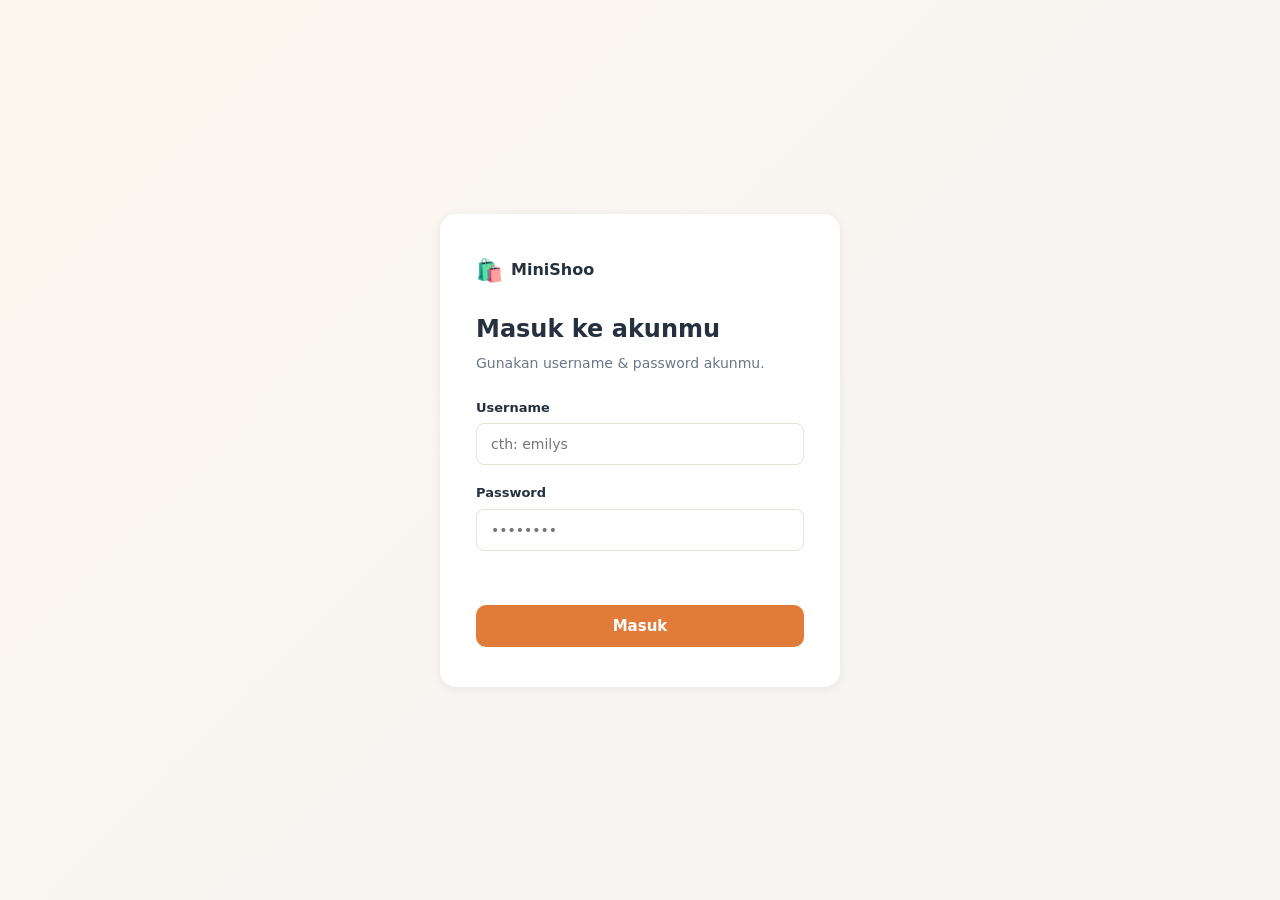
<file: index.html>
<!DOCTYPE html>
<html lang="id">
<head>
  <meta charset="UTF-8">
  <meta name="viewport" content="width=device-width, initial-scale=1.0">
  <title>MiniShoo - Katalog Produk</title>
  <link rel="stylesheet" href="css/style.css">
  <link rel="stylesheet" href="css/catalog.css">
</head>
<body>

  <header class="navbar">
    <div class="navbar-inner">
      <a href="index.html" class="brand"><span class="brand-mark">🛍️</span> MiniShoo</a>

      <div class="search-wrap">
        <input type="text" id="search-input" placeholder="Cari produk atau kategori...">
      </div>

      <div class="navbar-actions">
        <button id="btn-cart" class="cart-btn" type="button" aria-label="Keranjang belanja">
          🛒 <span id="cart-badge" class="cart-badge">0</span>
        </button>
        <span id="nav-user-slot" class="welcome-text"></span>
        <button id="btn-logout" class="btn-secondary" type="button">Keluar</button>
      </div>
    </div>
  </header>

  <!-- autoscroll (Produk Pilihan) -->
  <section class="featured-section">
    <div class="featured-inner">
      <h2>Produk Pilihan</h2>
      <div class="autoscroll-wrap">
        <div class="autoscroll-track"></div>
      </div>
    </div>
  </section>

  <main class="catalog-main">
    <div class="toolbar">
      <div class="toolbar-left">
        <select id="category-select">
          <option value="ALL">Semua kategori</option>
        </select>
        <select id="sort-select">
          <option value="default">Urutkan</option>
          <option value="price-asc">Harga Termurah</option>
          <option value="price-desc">Harga Termahal</option>
          <option value="rating-desc">Rating Tertinggi</option>
        </select>
      </div>
      <div class="toolbar-right">
        <span id="result-counter"></span>
      </div>
    </div>

    <div id="products-grid" class="products-grid"></div>

    <div id="empty-state" class="empty-state" hidden>Tidak ada produk yang cocok dengan pencarianmu.</div>

    <div class="load-more-wrap">
      <button id="btn-show-more" class="btn-primary" type="button" style="display:none">Muat lebih banyak</button>
    </div>
  </main>

  <!-- Panel keranjang belanja -->
  <div id="cart-overlay" class="cart-overlay" hidden></div>
  <div id="cart-panel" class="cart-panel" hidden aria-label="Keranjang belanja">
    <div class="cart-panel-header">
      <h2>Keranjang Belanja</h2>
      <button id="cart-close" class="modal-close" type="button" aria-label="Tutup">✕</button>
    </div>
    <div id="cart-items" class="cart-items"></div>
    <div class="cart-panel-footer">
      <div class="cart-total-row">
        <span>Total belanja</span>
        <strong id="cart-total">$0.00</strong>
      </div>
    </div>
  </div>

  <script src="js/catalog.js" defer></script>
</body>
</html>
</file>
<file: css/style.css>
:root {
  --color-primary: #E07B39;
  --color-primary-dark: #C4622A;
  --color-gradient: linear-gradient(170deg, #ff6b6b 10%, #feca57 44%, #ff9ff3 94%);;
  --color-bg: #F7F5F2;
  --color-card: #FFFFFF;
  --color-text: #26313F;
  --color-text-light: #6B7785;
  --color-border: #E7E2DA;
  --color-danger: #D64545;
  --color-success: #2E9E6D;
  --error-color: #D64545;
  --success-color: #2E9E6D;
  --radius: 10px;
  --shadow: 0 2px 10px rgba(31, 58, 95, 0.08);
  --font-main: 'Segoe UI', system-ui, -apple-system, sans-serif;
}

* {
  box-sizing: border-box;
  margin: 0;
  padding: 0;
}

body {
  font-family: var(--font-main);
  background: var(--color-bg);
  color: var(--color-text);
  line-height: 1.5;
}

a {
  text-decoration: none;
  color: inherit;
}

button {
  font-family: inherit;
  cursor: pointer;
  border: none;
}

input,
select {
  font-family: inherit;
}

img {
  max-width: 100%;
  display: block;
}

.btn-primary {
  background: var(--color-primary);
  color: #fff;
  padding: 12px 20px;
  border-radius: var(--radius);
  font-weight: 600;
  font-size: 15px;
  transition: background 0.15s ease, transform 0.1s ease;
  display: inline-flex;
  align-items: center;
  justify-content: center;
  gap: 8px;
}
.btn-primary:hover {
  background: var(--color-primary-dark);
}
.btn-primary:active {
  transform: scale(0.98);
}
.btn-primary:disabled {
  opacity: 0.6;
  cursor: not-allowed;
}

.btn-secondary {
  background: transparent;
  border: 1px solid var(--color-border);
  color: var(--color-gradient);
  padding: 8px 14px;
  border-radius: var(--radius);
  font-weight: 600;
  font-size: 14px;
}
.btn-secondary:hover {
  background: var(--color-bg);
}

.spinner {
  width: 16px;
  height: 16px;
  border: 2px solid rgba(255, 255, 255, 0.4);
  border-top-color: #fff;
  border-radius: 50%;
  display: inline-block;
  animation: spin 0.7s linear infinite;
}

@keyframes spin {
  to {
    transform: rotate(360deg);
  }
}

:focus-visible {
  outline: 2px solid var(--color-primary);
  outline-offset: 2px;
}
</file>
<file: css/catalog.css>
.navbar {
  position: sticky;
  top: 0;
  background: var(--color-card);
  box-shadow: var(--shadow);
  z-index: 50;
}
.navbar-inner {
  max-width: 1200px;
  margin: 0 auto;
  display: flex;
  align-items: center;
  gap: 20px;
  padding: 14px 20px;
}
.brand {
  font-weight: 700;
  color: var(--color-navy);
  font-size: 18px;
  display: flex;
  align-items: center;
  gap: 6px;
  white-space: nowrap;
}
.search-wrap {
  flex: 1;
}
#search-input {
  width: 100%;
  padding: 10px 14px;
  border: 1px solid var(--color-border);
  border-radius: 20px;
  font-size: 14px;
}
#search-input:focus {
  outline: none;
  border-color: var(--color-primary);
}
.navbar-actions {
  display: flex;
  align-items: center;
  gap: 16px;
  white-space: nowrap;
}
.cart-btn {
  position: relative;
  background: transparent;
  font-size: 18px;
  padding: 6px;
}
.cart-badge {
  position: absolute;
  top: -2px;
  right: -6px;
  background: var(--color-danger);
  color: #fff;
  font-size: 11px;
  font-weight: 700;
  border-radius: 10px;
  padding: 1px 6px;
}
.welcome-text {
  font-size: 14px;
  color: var(--color-text-light);
}

/* autoscroll */
.featured-section {
  background: var(--color-gradient);
  padding: 24px 0;
}
.featured-inner {
  max-width: 1200px;
  margin: 0 auto;
  padding: 0 20px;
}
.featured-inner h2 {
  color: #fff;
  font-size: 16px;
  margin-bottom: 14px;
}
.autoscroll-wrap {
  overflow: hidden;
  -webkit-mask-image: linear-gradient(90deg, transparent, #000 6%, #000 94%, transparent);
  mask-image: linear-gradient(90deg, transparent, #000 6%, #000 94%, transparent);
}
.autoscroll-track {
  display: flex;
  gap: 14px;
  width: max-content;
  animation: autoscroll 30s linear infinite;
}
.autoscroll-wrap:hover .autoscroll-track {
  animation-play-state: paused;
}
@keyframes autoscroll {
  from { transform: translateX(0); }
  to { transform: translateX(-33.333%); }
}
.featured-product-card {
  flex: 0 0 auto;
  width: 150px;
  background: rgba(255, 255, 255, 0.06);
  border-radius: 10px;
  overflow: hidden;
  color: #fff;
  cursor: pointer;
  border: none;
  text-align: left;
  padding: 0;
}
.featured-product-card img {
  width: 150px;
  height: 100px;
  object-fit: cover;
  background: #fff;
}
.featured-product-card h4 {
  font-size: 12px;
  font-weight: 600;
  padding: 8px 10px;
  line-height: 1.3;
}

/* Toolbar / status */
.catalog-main {
  max-width: 1200px;
  margin: 0 auto;
  padding: 24px 20px 60px;
}
.toolbar {
  display: flex;
  justify-content: space-between;
  align-items: center;
  flex-wrap: wrap;
  gap: 12px;
  margin-bottom: 20px;
}
.toolbar-left {
  display: flex;
  gap: 10px;
}
.toolbar select {
  padding: 9px 12px;
  border: 1px solid var(--color-border);
  border-radius: 8px;
  font-size: 13px;
  background: #fff;
}
#result-counter {
  font-size: 13px;
  color: var(--color-text-light);
}
.empty-state {
  text-align: center;
  padding: 60px 0;
  color: var(--color-text-light);
}
.load-more-wrap {
  display: flex;
  justify-content: center;
  margin-top: 28px;
}

/* kartu produk */
.products-grid {
  display: grid;
  grid-template-columns: repeat(auto-fill, minmax(210px, 1fr));
  gap: 18px;
}
.product-card {
  background: var(--color-card);
  border-radius: 12px;
  overflow: hidden;
  box-shadow: var(--shadow);
  display: flex;
  flex-direction: column;
  transition: transform 0.12s ease, box-shadow 0.12s ease;
  cursor: pointer;
}
.product-card:hover {
  transform: translateY(-3px);
  box-shadow: 0 6px 18px rgba(31, 58, 95, 0.12);
}
.thumb-wrap {
  position: relative;
  aspect-ratio: 4 / 3;
  background: #F1EEE8;
  overflow: hidden;
}
.thumb-wrap img {
  width: 100%;
  height: 100%;
  object-fit: cover;
}
.badge {
  position: absolute;
  top: 8px;
  font-size: 11px;
  font-weight: 700;
  padding: 2px 8px;
  border-radius: 20px;
  color: #fff;
}
.badge.discount {
  left: 8px;
  background: var(--color-danger);
}
.card-body {
  padding: 12px 14px 14px;
  display: flex;
  flex-direction: column;
  gap: 4px;
  flex: 1;
}
.category-label {
  font-size: 11px;
  color: var(--color-text-light);
  text-transform: capitalize;
}
.title {
  font-size: 14px;
  font-weight: 700;
  color: var(--color-text);
  line-height: 1.3;
  display: -webkit-box;
  -webkit-line-clamp: 2;
  -webkit-box-orient: vertical;
  overflow: hidden;
  min-height: 36px;
}
.price-row {
  display: flex;
  align-items: baseline;
  justify-content: space-between;
  gap: 6px;
}
.price {
  font-size: 15px;
  font-weight: 700;
  color: var(--color-primary-dark);
}
.stars {
  display: flex;
  align-items: center;
  gap: 2px;
  font-size: 13px;
  color: #D9A441;
}
.stars .star.empty {
  color: #E7E2DA;
}
.stars .rating-number {
  margin-left: 4px;
  font-size: 12px;
  color: var(--color-text-light);
}
.actions {
  display: flex;
  gap: 8px;
  margin-top: 6px;
}
.btn.btn-add-cart {
  width: 100%;
  background: var(--color-primary);
  color: #fff;
  padding: 8px;
  border-radius: 8px;
  font-size: 13px;
  font-weight: 600;
}
.btn.btn-add-cart:hover {
  background: var(--color-primary-dark);
}
.btn.btn-add-cart:disabled {
  background: var(--color-border);
  color: var(--color-text-light);
  cursor: not-allowed;
}

/* modal detail produk */
#product-modal {
  position: fixed;
  inset: 0;
  display: none;
  align-items: center;
  justify-content: center;
  padding: 20px;
  z-index: 200;
}
#product-modal.show {
  display: flex;
}
#product-modal .modal-overlay {
  position: absolute;
  inset: 0;
  background: rgba(20, 25, 35, 0.55);
}
#product-modal .modal-card {
  position: relative;
  background: #fff;
  border-radius: 14px;
  max-width: 640px;
  width: 100%;
  max-height: 85vh;
  overflow-y: auto;
  padding: 24px;
}
#product-modal .modal-close {
  position: absolute;
  top: 14px;
  right: 14px;
  background: var(--color-bg);
  width: 28px;
  height: 28px;
  border-radius: 50%;
  font-size: 14px;
  border: none;
  cursor: pointer;
}
.detail-header {
  display: flex;
  gap: 18px;
  flex-wrap: wrap;
  margin-bottom: 16px;
}
.detail-image {
  width: 220px;
  height: 220px;
  object-fit: cover;
  border-radius: 10px;
  background: #F1EEE8;
  flex-shrink: 0;
}
.detail-info {
  flex: 1;
  min-width: 220px;
}
.detail-info .category-label {
  display: inline-block;
  background: var(--color-bg);
  border: 1px solid var(--color-border);
  padding: 2px 10px;
  border-radius: 20px;
  margin-bottom: 8px;
}
.detail-info h2 {
  color: var(--color-navy);
  margin-bottom: 6px;
}
.detail-brand {
  font-size: 13px;
  color: var(--color-text-light);
  margin-bottom: 8px;
}
.detail-price-row {
  display: flex;
  align-items: center;
  gap: 10px;
  margin-bottom: 8px;
}
.detail-price-row .price {
  font-size: 20px;
}
.stock-info {
  font-size: 13px;
  color: var(--color-text-light);
  margin-bottom: 12px;
}
.stock-info.low {
  color: var(--color-danger);
  font-weight: 600;
}
.detail-description {
  font-size: 13px;
  color: var(--color-text);
  line-height: 1.6;
  margin-bottom: 14px;
}

/* Panel keranjang */
.cart-overlay {
  position: fixed;
  inset: 0;
  background: rgba(20, 25, 35, 0.45);
  z-index: 150;
}
.cart-panel {
  position: fixed;
  top: 0;
  right: 0;
  bottom: 0;
  width: 100%;
  max-width: 360px;
  background: #fff;
  z-index: 160;
  display: flex;
  flex-direction: column;
  box-shadow: -4px 0 20px rgba(0, 0, 0, 0.1);
}
.cart-overlay[hidden],
.cart-panel[hidden] {
  display: none;
}
.cart-panel-header {
  display: flex;
  justify-content: space-between;
  align-items: center;
  padding: 18px 20px;
  border-bottom: 1px solid var(--color-border);
}
.cart-items {
  flex: 1;
  overflow-y: auto;
  padding: 12px 20px;
}
.cart-item {
  display: flex;
  gap: 10px;
  padding: 10px 0;
  border-bottom: 1px solid var(--color-border);
  align-items: center;
}
.cart-item img {
  width: 52px;
  height: 52px;
  border-radius: 8px;
  object-fit: cover;
  background: #F1EEE8;
}
.cart-item-info {
  flex: 1;
}
.cart-item-title {
  font-size: 13px;
  font-weight: 600;
  margin-bottom: 2px;
}
.cart-item-price {
  font-size: 12px;
  color: var(--color-text-light);
}
.cart-item-qty {
  display: flex;
  align-items: center;
  gap: 8px;
  margin-top: 4px;
}
.cart-item-qty button {
  width: 22px;
  height: 22px;
  border-radius: 6px;
  border: 1px solid var(--color-border);
  background: #fff;
  font-size: 13px;
  line-height: 1;
}
.cart-item-remove {
  color: var(--color-danger);
  font-size: 12px;
  background: none;
  border: none;
  cursor: pointer;
  margin-top: 4px;
}
.cart-empty {
  text-align: center;
  color: var(--color-text-light);
  padding: 40px 0;
  font-size: 13px;
}
.cart-panel-footer {
  padding: 16px 20px;
  border-top: 1px solid var(--color-border);
}
.cart-total-row {
  display: flex;
  justify-content: space-between;
  align-items: center;
  font-size: 14px;
}
.cart-total-row strong {
  color: var(--color-primary-dark);
  font-size: 17px;
}

.error {
  color: var(--color-danger);
  text-align: center;
  padding: 40px 0;
}

@media (max-width: 640px) {
  .navbar-inner {
    flex-wrap: wrap;
  }
  .welcome-text {
    display: none;
  }
  .products-grid {
    grid-template-columns: repeat(auto-fill, minmax(150px, 1fr));
  }
  .detail-image {
    width: 100%;
    height: 200px;
  }
}
</file>
<file: css/login.css>
.login-page {
  min-height: 100vh;
  display: flex;
  align-items: center;
  justify-content: center;
  padding: 24px;
  background: linear-gradient(135deg, #FDF6EE 0%, #F7F5F2 60%);
}

.login-card {
  background: var(--color-card);
  border-radius: 16px;
  box-shadow: var(--shadow);
  padding: 40px 36px;
  width: 100%;
  max-width: 400px;
}

.login-brand {
  display: flex;
  align-items: center;
  gap: 8px;
  margin-bottom: 24px;
  font-weight: 700;
  color: var(--color-navy);
}

.brand-mark {
  font-size: 22px;
}

.login-card h1 {
  color: var(--color-navy);
  font-size: 24px;
  margin-bottom: 6px;
}

.login-subtitle {
  color: var(--color-text-light);
  font-size: 14px;
  margin-bottom: 24px;
}

.form-group {
  margin-bottom: 18px;
}

.form-group label {
  display: block;
  font-size: 13px;
  font-weight: 600;
  color: var(--color-navy);
  margin-bottom: 6px;
}

.form-group input {
  width: 100%;
  padding: 12px 14px;
  border: 1px solid var(--color-border);
  border-radius: 8px;
  font-size: 14px;
  transition: border-color 0.15s;
}

.form-group input:focus {
  outline: none;
  border-color: var(--color-primary);
}

.message-container {
  min-height: 18px;
  font-size: 13px;
  font-weight: 600;
  margin-bottom: 14px;
}

.login-card .btn-primary {
  width: 100%;
  margin-top: 4px;
}
</file>
